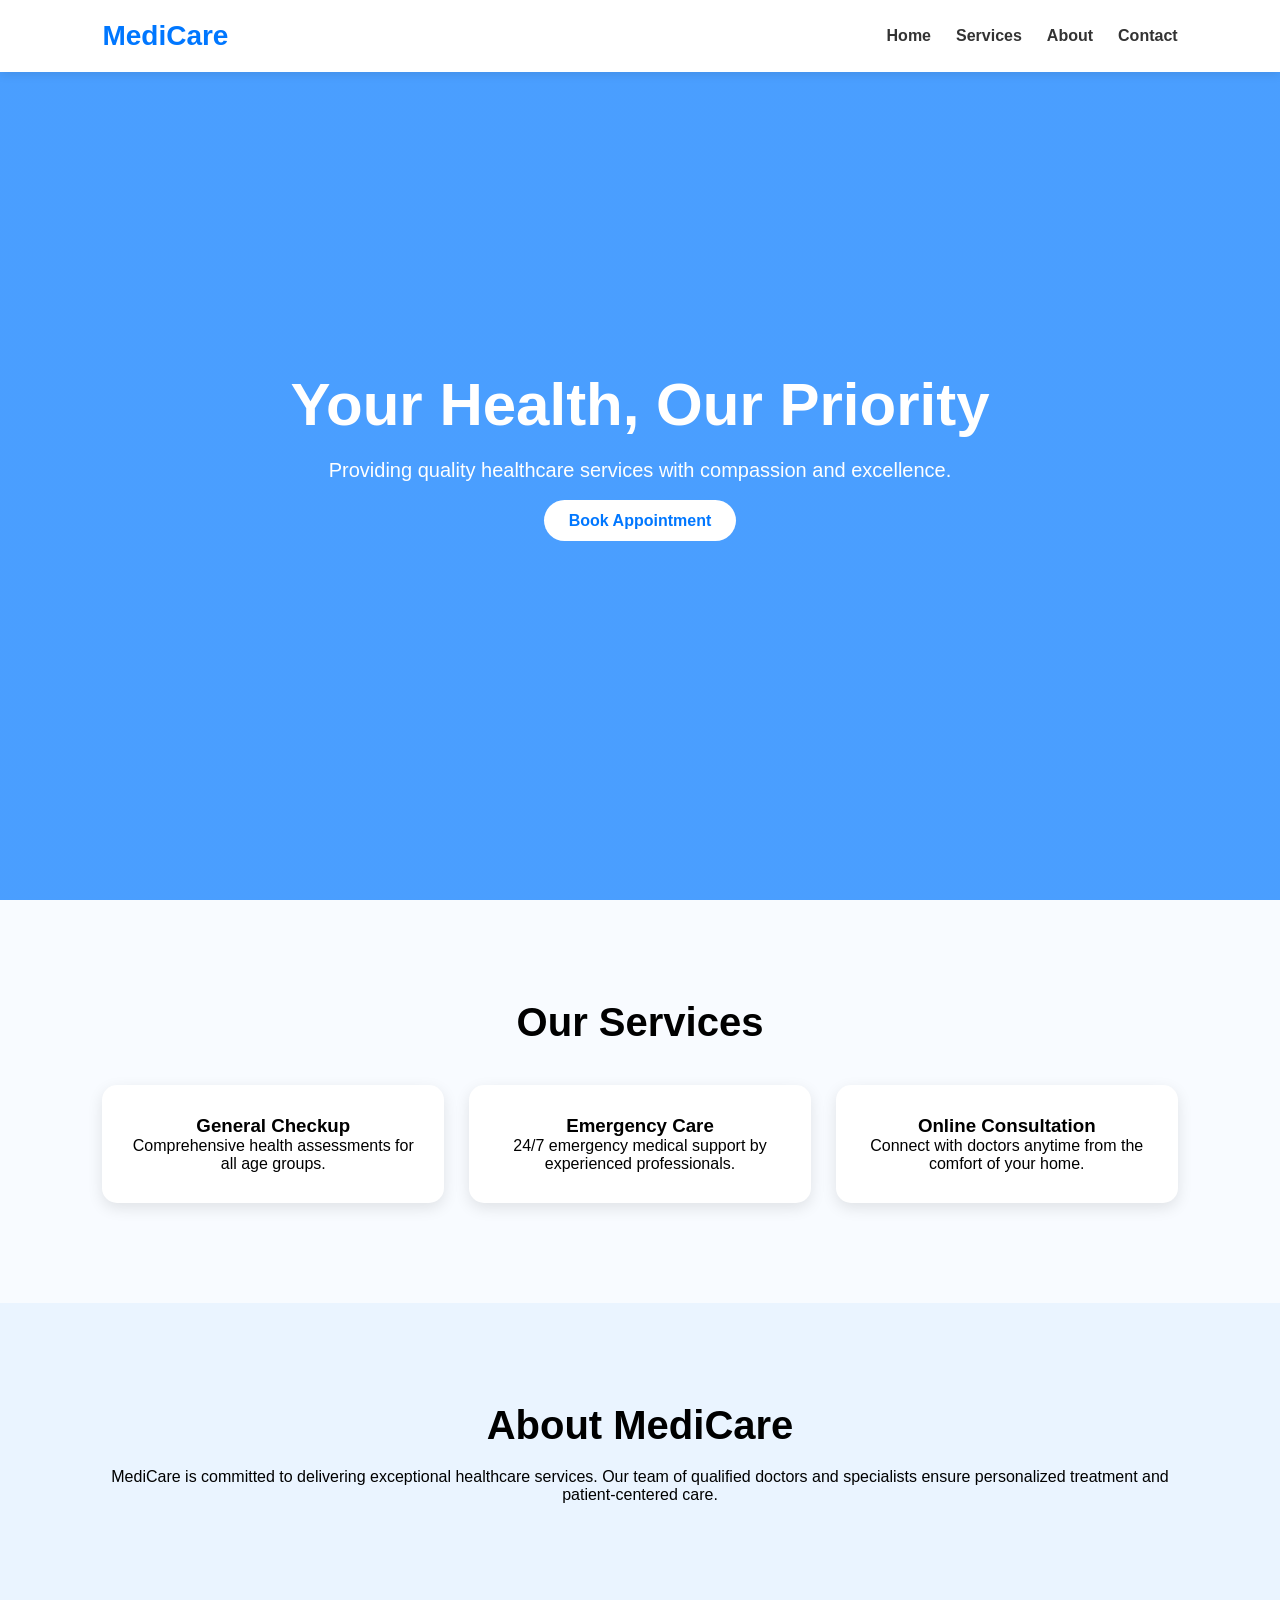
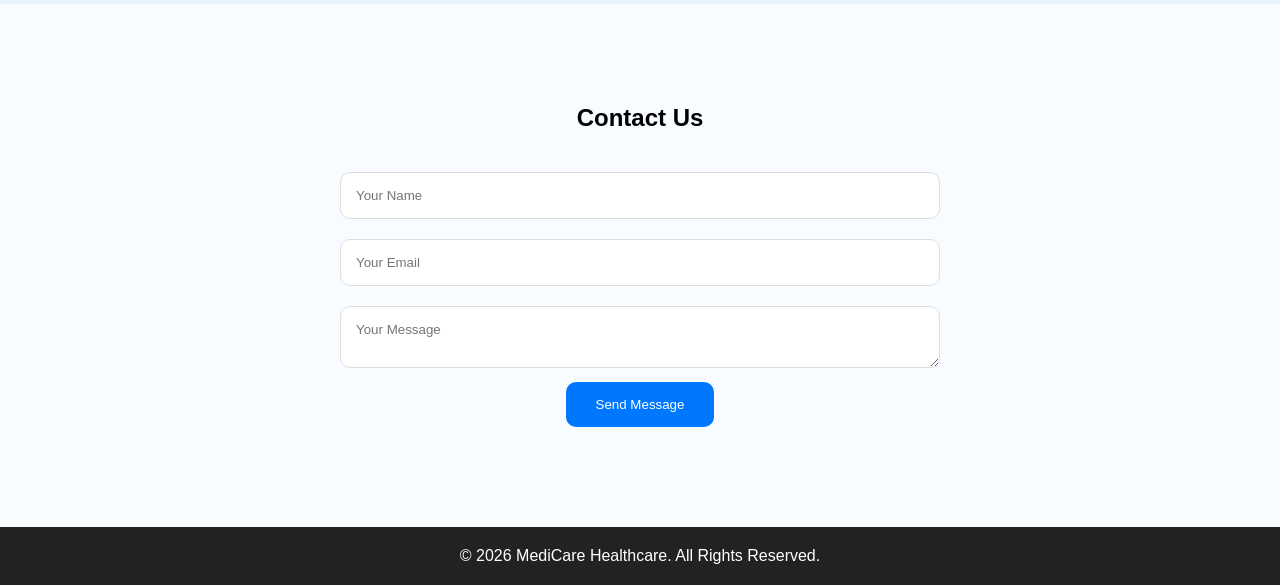
<file: index.html>
<!DOCTYPE html>
<html lang="en">
<head>
    <meta charset="UTF-8">
    <meta name="viewport" content="width=device-width, initial-scale=1.0">
    <title>MediCare - Healthcare Solutions</title>
    <link rel="stylesheet" href="./css/style.css">
</head>
<body>

    <header>
        <nav class="navbar">
            <div class="logo">MediCare</div>

            <ul class="nav-links">
                <li><a href="#home">Home</a></li>
                <li><a href="#services">Services</a></li>
                <li><a href="#about">About</a></li>
                <li><a href="#contact">Contact</a></li>
            </ul>

            <button class="menu-btn">☰</button>
        </nav>
    </header>

    <section id="home" class="hero">
        <div class="hero-content">
            <h1>Your Health, Our Priority</h1>
            <p>Providing quality healthcare services with compassion and excellence.</p>
            <a href="#contact" class="btn">Book Appointment</a>
        </div>
    </section>

    <section id="services" class="services">
        <h2>Our Services</h2>

        <div class="service-container">

            <div class="card">
                <h3>General Checkup</h3>
                <p>Comprehensive health assessments for all age groups.</p>
            </div>

            <div class="card">
                <h3>Emergency Care</h3>
                <p>24/7 emergency medical support by experienced professionals.</p>
            </div>

            <div class="card">
                <h3>Online Consultation</h3>
                <p>Connect with doctors anytime from the comfort of your home.</p>
            </div>

        </div>
    </section>

    <section id="about" class="about">
        <div class="about-content">
            <h2>About MediCare</h2>
            <p>
                MediCare is committed to delivering exceptional healthcare services.
                Our team of qualified doctors and specialists ensure personalized
                treatment and patient-centered care.
            </p>
        </div>
    </section>

    <section id="contact" class="contact">
        <h2>Contact Us</h2>

        <form id="contactForm">
            <input type="text" placeholder="Your Name" required>
            <input type="email" placeholder="Your Email" required>
            <textarea placeholder="Your Message" required></textarea>
            <button type="submit">Send Message</button>
        </form>
    </section>

    <footer>
        <p>© 2026 MediCare Healthcare. All Rights Reserved.</p>
    </footer>

    <script src="./js/main.js"></script>
</body>
</html>
</file>
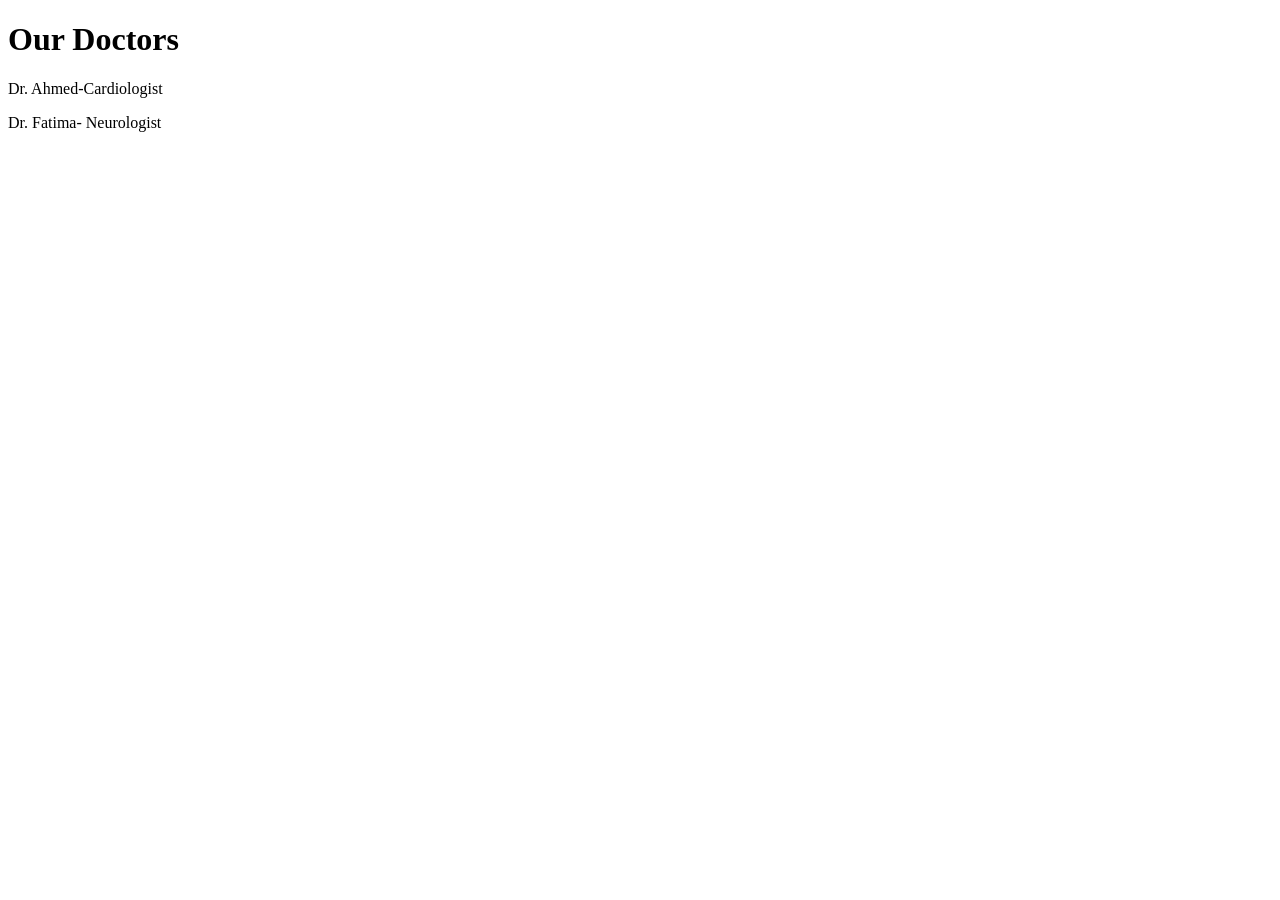
<file: doctors.html>
<!DOCTYPE html>
<html lang="en">
<head>
    <meta charset="UTF-8">
    <meta name="viewport" content="width=device-width, initial-scale=1.0">
    <title>Document</title>
</head>
<body>
    <h1>Our Doctors</h1>
    <p>Dr. Ahmed-Cardiologist</p>
    <p>Dr. Fatima- Neurologist</p>
</body>
</html>
</file>
<file: css/style.css>
*{
    margin:0;
    padding:0;
    box-sizing:border-box;
    font-family:Arial, sans-serif;
}

html{
    scroll-behavior:smooth;
}

body{
    background:#f8fbff;
}

.navbar{
    display:flex;
    justify-content:space-between;
    align-items:center;
    padding:20px 8%;
    background:#fff;
    box-shadow:0 2px 10px rgba(0,0,0,.1);
    position:fixed;
    width:100%;
    top:0;
    z-index:1000;
}

.logo{
    font-size:28px;
    font-weight:bold;
    color:#0077ff;
}

.nav-links{
    display:flex;
    list-style:none;
}

.nav-links li{
    margin-left:25px;
}

.nav-links a{
    text-decoration:none;
    color:#333;
    font-weight:600;
}

.nav-links a:hover{
    color:#0077ff;
}

.menu-btn{
    display:none;
    font-size:25px;
    border:none;
    background:none;
    cursor:pointer;
}

.hero{
    height:100vh;
    background:linear-gradient(rgba(0,119,255,.7),
    rgba(0,119,255,.7)),
    url('https://images.unsplash.com/photo-1576091160399-112ba8d25d1f?w=1600');
    background-size:cover;
    background-position:center;
    display:flex;
    justify-content:center;
    align-items:center;
    text-align:center;
    color:white;
}

.hero-content h1{
    font-size:60px;
    margin-bottom:20px;
}

.hero-content p{
    font-size:20px;
    margin-bottom:30px;
}

.btn{
    background:white;
    color:#0077ff;
    padding:12px 25px;
    text-decoration:none;
    border-radius:30px;
    font-weight:bold;
}

.services{
    padding:100px 8%;
    text-align:center;
}

.services h2{
    margin-bottom:40px;
    font-size:40px;
}

.service-container{
    display:grid;
    grid-template-columns:repeat(auto-fit,minmax(250px,1fr));
    gap:25px;
}

.card{
    background:white;
    padding:30px;
    border-radius:15px;
    box-shadow:0 5px 15px rgba(0,0,0,.1);
    transition:.3s;
}

.card:hover{
    transform:translateY(-10px);
}

.about{
    background:#eaf4ff;
    padding:100px 8%;
    text-align:center;
}

.about h2{
    font-size:40px;
    margin-bottom:20px;
}

.contact{
    padding:100px 8%;
    text-align:center;
}

.contact h2{
    margin-bottom:30px;
}

form{
    max-width:600px;
    margin:auto;
}

input, textarea{
    width:100%;
    padding:15px;
    margin:10px 0;
    border:1px solid #ddd;
    border-radius:10px;
}

button{
    background:#0077ff;
    color:white;
    border:none;
    padding:15px 30px;
    border-radius:10px;
    cursor:pointer;
}

footer{
    background:#222;
    color:white;
    text-align:center;
    padding:20px;
}

@media(max-width:768px){

    .nav-links{
        display:none;
        flex-direction:column;
        position:absolute;
        top:80px;
        right:20px;
        background:white;
        width:200px;
        padding:20px;
        border-radius:10px;
    }

    .nav-links.show{
        display:flex;
    }

    .menu-btn{
        display:block;
    }

    .hero-content h1{
        font-size:40px;
    }
}
</file>
